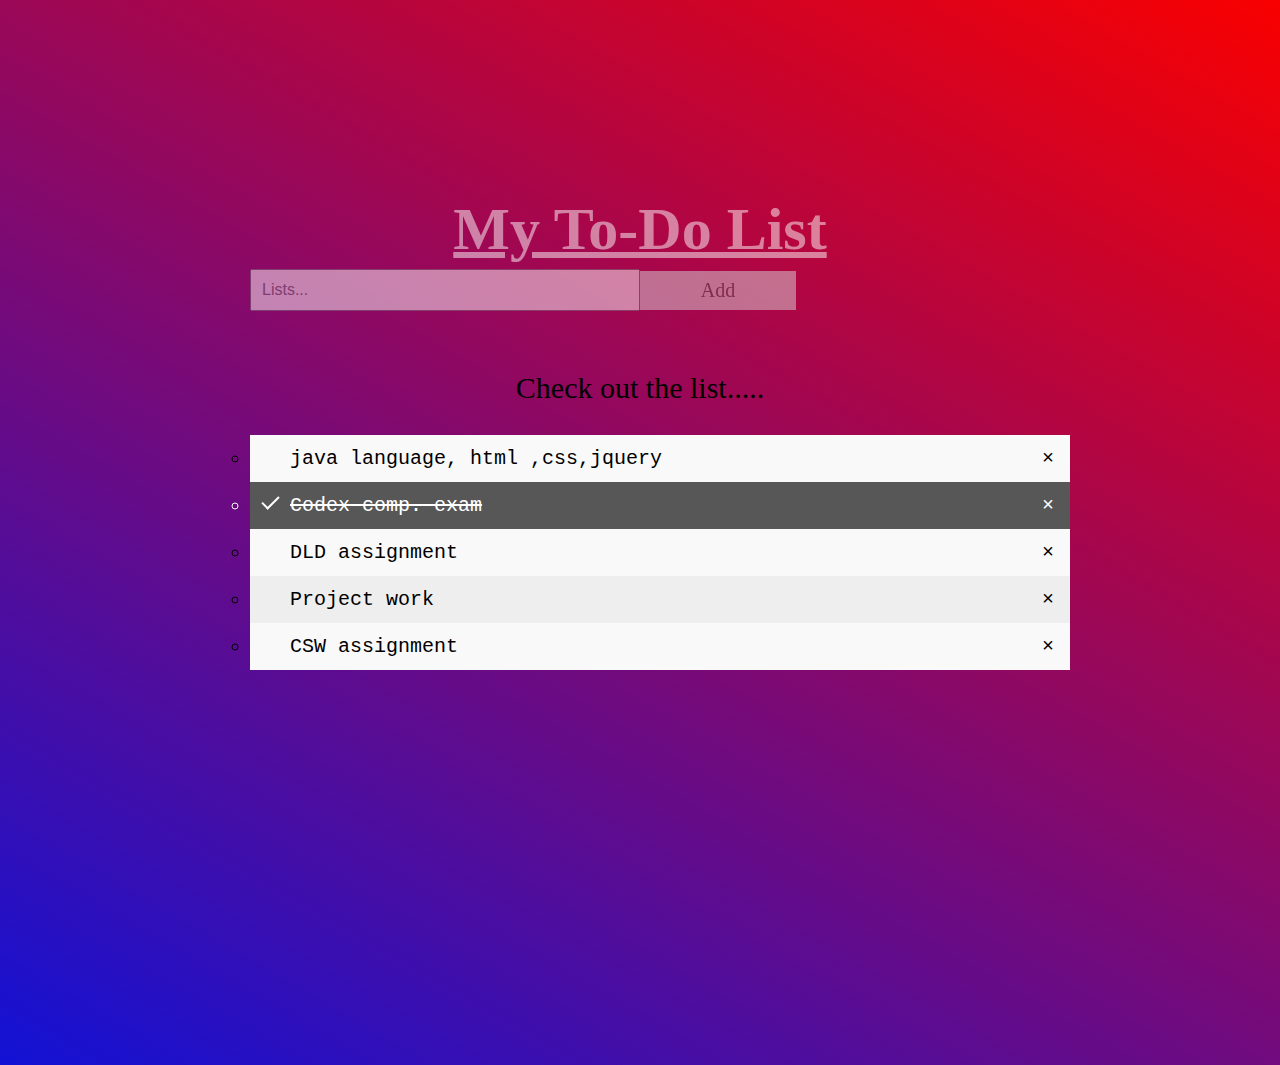
<file: index.html>
<!DOCTYPE html>
<html>
<head>
<meta name="viewport" content="width=device-width, initial-scale=1">
  <link rel="stylesheet" href="styles.css">
  <script src="https://ajax.googleapis.com/ajax/libs/jquery/3.6.1/jquery.min.js"></script>

<style>

</style>
</head>
<body>

<div class="one">
<div class="header">
  <h2  class="h22"><u>My To-Do List</u></h2>
  <input type="text" id="myInput" placeholder="Lists...">
  <span onclick="newElement()" class="addBtn">Add</span>
</div>

<p  id="para" >Check out the list.....</p>

<ul id="lists">
  <li>java language, html ,css,jquery</li>
  <li class="clicked">Codex comp. exam</li>
  <li>DLD assignment</li>
  <li>Project work </li>
  <li>CSW assignment</li>
</ul>


</div>
</body>
  <script src="script.js"></script>
</html>
</file>
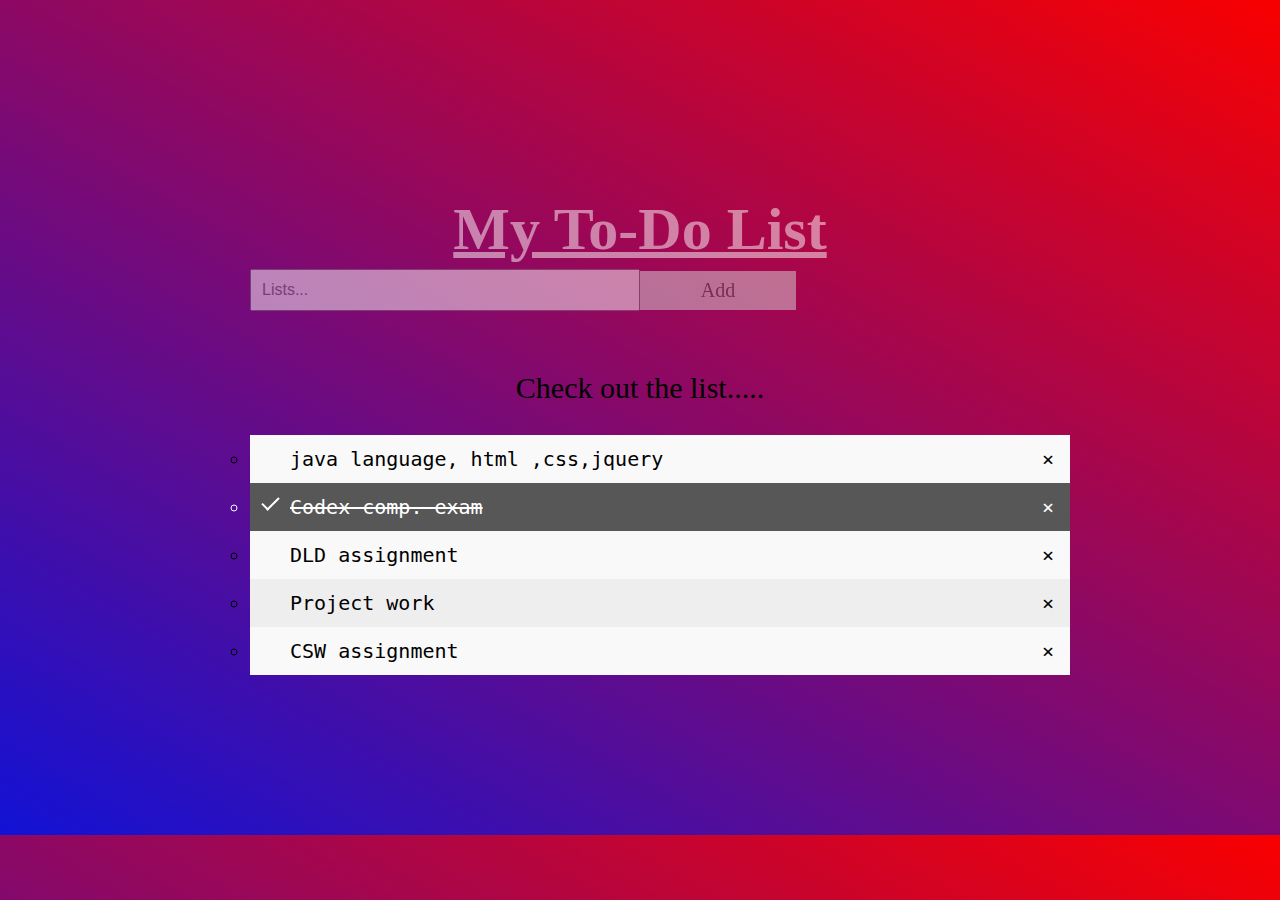
<file: todo list.html>
<!DOCTYPE html>
<html>
<head>
<meta name="viewport" content="width=device-width, initial-scale=1">
  <link rel="stylesheet" href="todo.css">
  <script src="https://ajax.googleapis.com/ajax/libs/jquery/3.6.1/jquery.min.js"></script>

<style>

</style>
</head>
<body>

<div class="one">
<div class="header">
  <h2  class="h22"><u>My To-Do List</u></h2>
  <input type="text" id="myInput" placeholder="Lists...">
  <span onclick="newElement()" class="addBtn">Add</span>
</div>

<p  id="para" >Check out the list.....</p>

<ul id="lists">
  <li>java language, html ,css,jquery</li>
  <li class="clicked">Codex comp. exam</li>
  <li>DLD assignment</li>
  <li>Project work </li>
  <li>CSW assignment</li>
</ul>


</div>
</body>
  <script src="todo.js"></script>
</html>
</file>
<file: styles.css>
body {
 background-image: linear-gradient(30deg , rgb(18, 18, 213), rgb(249, 0, 0));
 min-height: 745px;

margin: 160px;
}
.h22{
  margin:5px; 
  font-size: 60px;
 

}
#para{
  text-align:center;
  font-size: 30px;
  /* background: rgb(64, 198, 187); */
}

* {
  box-sizing: border-box;
}
.one{
  margin-top: 5px;
  margin-bottom: 5px;
  margin-left: 50px;
  margin-right: 50px;
}

ul li {
  cursor: pointer;
  position: relative;
  padding: 12px 8px 12px 40px;
  list-style-type: circle;
  background: #eee;
  font-family: monospace;
  font-size: 20px;
  transition: 0.4s;
  -webkit-user-select: none;
  -moz-user-select: none;
  -ms-user-select: none;
  user-select: none;
}

ul li:nth-child(odd) {
  background: #f9f9f9;
}


ul li.clicked {
  background: rgb(87, 87, 87);
  color: #fff;
  text-decoration: line-through;
}

ul li.clicked::before {
  content: '';
  position: absolute;
  border-color: #fff;
  border-style: solid;
  border-width: 0 2px 2px 0;
  top: 10px;
  left: 16px;
  transform: rotate(45deg);
  height: 15px;
  width: 7px;
}

ul li:hover {
  background: rgb(163, 139, 139);
}

.close {
  position: absolute;
  right: 0;
  top: 0;
  padding: 12px 16px 12px 16px;
}

.close:hover {
  background-color: #f44336;
  color: white;
}

.header {
  margin: 0%;
  opacity: 0.5;
  padding: 30px 40px;
  color: rgb(255, 255, 255);
  text-align: center;
}

.header:after {
  content: "";
  display: table;
  clear: both;
}

input {
  width: 50%;
  padding: 10px;
  float: left;
  font-size: 16px;
}

.addBtn {
  margin-top: 2px;
  padding: 8px;
  width: 20%;
  background: #d9d9d9;
  color: #555;
  float: left;
  text-align: center;
  font-size: 20px;
  cursor: pointer;
  transition: 0.3s;
  
}

.addBtn:hover {
  background-color: #bbb;
}
</file>
<file: todo.css>
body {
 background-image: linear-gradient(30deg , rgb(18, 18, 213), rgb(249, 0, 0));


margin: 160px;
}
.h22{
  margin:5px; 
  font-size: 60px;
 

}
#para{
  text-align:center;
  font-size: 30px;
  /* background: rgb(64, 198, 187); */
}

* {
  box-sizing: border-box;
}
.one{
  margin-top: 5px;
  margin-bottom: 5px;
  margin-left: 50px;
  margin-right: 50px;
}

ul li {
  cursor: pointer;
  position: relative;
  padding: 12px 8px 12px 40px;
  list-style-type: circle;
  background: #eee;
  font-family: monospace;
  font-size: 20px;
  transition: 0.4s;
  -webkit-user-select: none;
  -moz-user-select: none;
  -ms-user-select: none;
  user-select: none;
}

ul li:nth-child(odd) {
  background: #f9f9f9;
}


ul li.clicked {
  background: rgb(87, 87, 87);
  color: #fff;
  text-decoration: line-through;
}

ul li.clicked::before {
  content: '';
  position: absolute;
  border-color: #fff;
  border-style: solid;
  border-width: 0 2px 2px 0;
  top: 10px;
  left: 16px;
  transform: rotate(45deg);
  height: 15px;
  width: 7px;
}

ul li:hover {
  background: rgb(163, 139, 139);
}

.close {
  position: absolute;
  right: 0;
  top: 0;
  padding: 12px 16px 12px 16px;
}

.close:hover {
  background-color: #f44336;
  color: white;
}

.header {
  margin: 0%;
  opacity: 0.5;
  padding: 30px 40px;
  color: rgb(255, 255, 255);
  text-align: center;
}

.header:after {
  content: "";
  display: table;
  clear: both;
}

input {
  width: 50%;
  padding: 10px;
  float: left;
  font-size: 16px;
}

.addBtn {
  margin-top: 2px;
  padding: 8px;
  width: 20%;
  background: #d9d9d9;
  color: #555;
  float: left;
  text-align: center;
  font-size: 20px;
  cursor: pointer;
  transition: 0.3s;
  
}

.addBtn:hover {
  background-color: #bbb;
}
</file>
